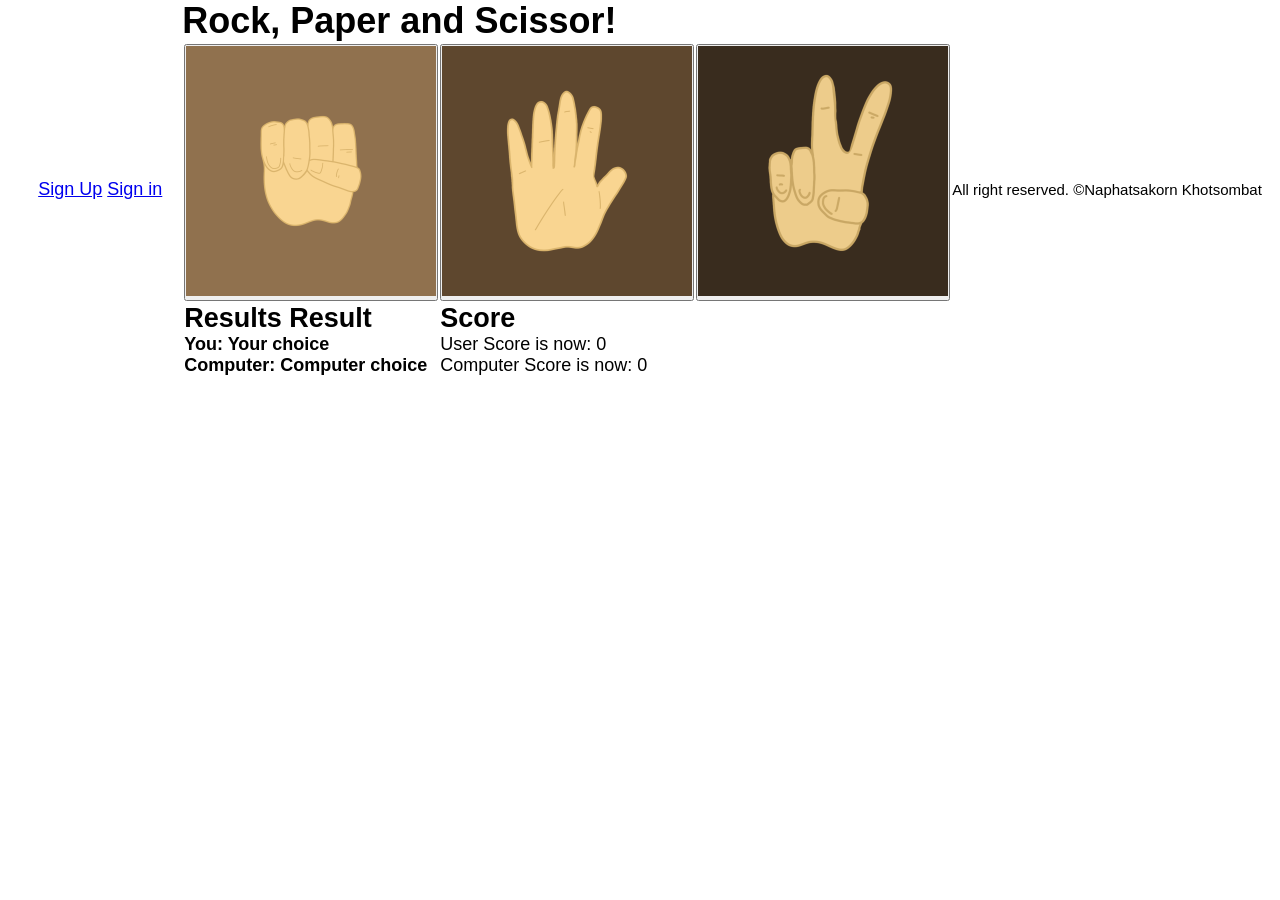
<file: Index.html>
<!DOCTYPE html>
<html lang="en-IE">
<head>
    <meta charset="UTF-8">
    <link rel="stylesheet" href="css/main.css">
    <title>Rock, Paper and Scissor!</title>
</head>
<body>
    <header>
        <nav>
            <a href="#">Sign Up</a>
            <a href="#">Sign in</a>
        </nav>
    </header>
    <main>
        <h1>Rock, Paper and Scissor!</h1>
        <table>
            <tr class="choices">
                <td><button type="button" class="choice" id="rock"><img src="img/rock.png" alt="Rock image"></button></td>
                <td><button type="button" class="choice" id="paper"><img src="img/paper.png" alt="Paper image"></button></td>
                <td><button type="button" class="choice" id="scissors"><img src="img/scissor.png" alt="Scissor image"></button></td>
            </tr>
            <tr>
                <td>
                    <h2>Results <span id="result">Result</span></h2>
                    <p><strong>You: <span id="user-choice">Your choice</span></strong></p>
                    <p><strong>Computer: <span id="computer-choice">Computer choice</span></strong></p>
                </td>
                <td>
                    <h2>Score</h2>
                    <p>User Score is now: <span id="user-score">0</span></p>
                    <p>Computer Score is now: <span id="computer-score">0</span></p>
                </td>
            </tr>
        </table>
    </main>
    <footer>
        <p><small>All right reserved. &copy;Naphatsakorn Khotsombat</small></p>
    </footer>
    <script src="js/app.js" charset="utf-8"></script>
</body>
</html>
</file>
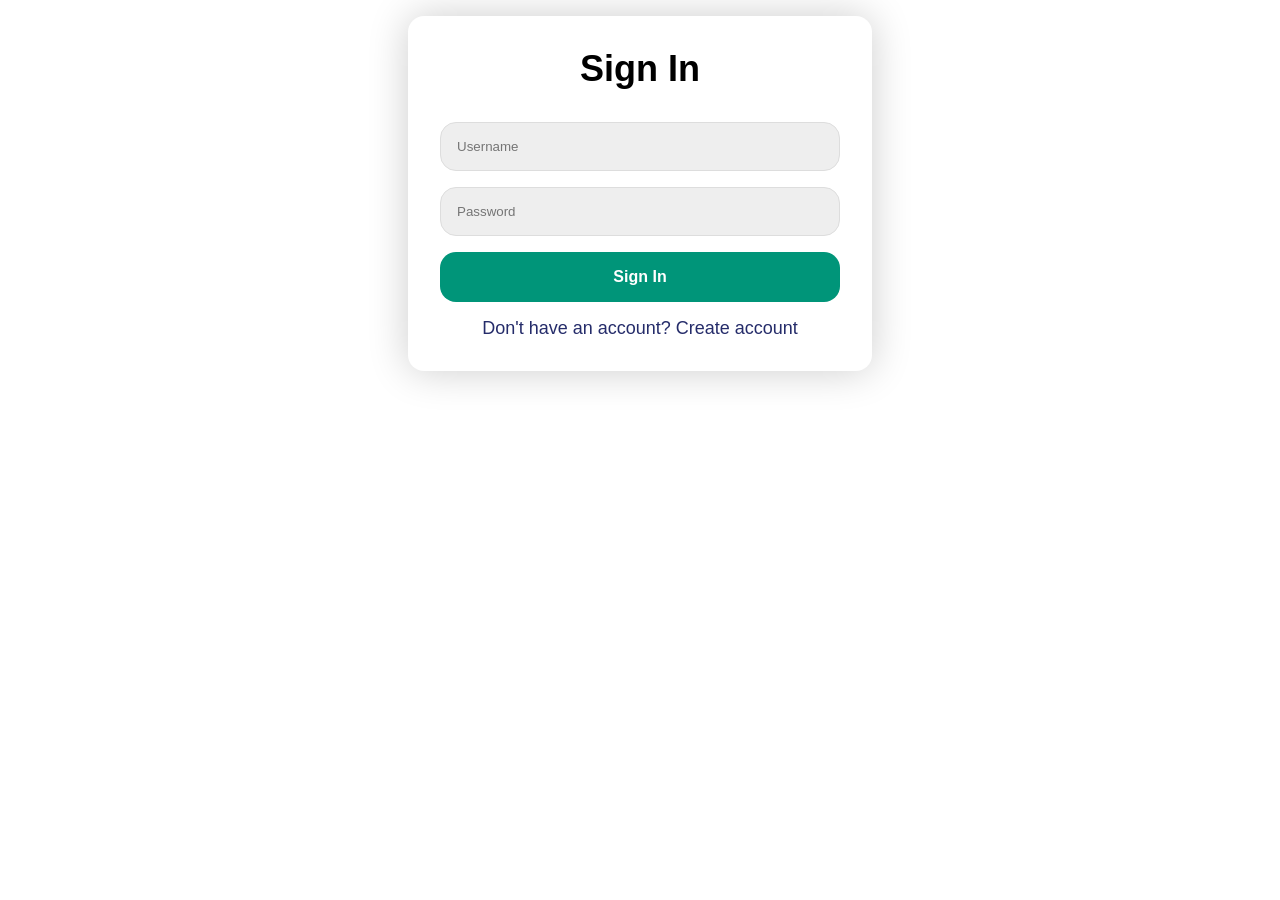
<file: index.html>
<!DOCTYPE html>
<html lang="en-IE">
    <head>
        <meta charset="UTF-8">
        <link rel="stylesheet" href="css/main.css">
        <title>Rock, Paper and Scissor!</title>
    </head>
    <body>
        <div class="container">
            <form class="form" id="signIn">
                <h1 class="form-title">Sign In</h1>
                <div class="form-message form-message-error"></div>
                <div class="form-inputs">
                    <input type="text" class="form-input" placeholder="Username">
                    <div class="form-input-error-message"></div>
                </div>
                <div class="form-inputs">
                    <input type="password" class="form-input" placeholder="Password">
                    <div class="form-input-error-message"></div>
                </div>
                <button class="form-button" type="submit">Sign In</button>
                <p class="form-text">
                    <a class="form-link" href="#" id="linkCreateAccount">Don't have an account? Create account</a>
                </p>
            </form>
            <form class="form form-hidden" id="createAccount">
                <h1 class="form-title">Create Account</h1>
                <div class="form-message form-message-error"></div>
                <div class="form-inputs">
                    <input type="text" class="form-input" id="signupUsername" placeholder="Username">
                    <div class="form-input-error-message"></div>
                </div>
                <div class="form-inputs">
                    <input type="password" class="form-input" id="signupPassword" placeholder="Password">
                    <div class="form-input-error-message"></div>
                </div>
                <div class="form-inputs">
                    <input type="password" class="form-input" id="signupConfirm" placeholder="Confirm Password">
                    <div class="form-input-error-message"></div>
                </div>
                <button class="form-button" type="submit">Sign Up</button>
                <p class="form-text">
                    <a class="form-link" href="#" id="linkSignIn">Already have an account? Please sign in</a>
                </p>
            </form>
        </div>
        <script src="js/form.js" charset="UTF-8"></script>
    </body>
</html>
</file>
<file: css/main.css>
* {
    --color-primary: #009579;
    --color-primary-dark: #007f67;
    --color-secondary: #252c6a;
    --color-error: #cc3333;
    --color-success: #4bb544;

    margin: 0;
    padding: 0;
    font-family: sans-serif;
}

body {
    display: flex;
    align-items: center;
    justify-content: center;
    font-size: 18px;
}

.container {
    width: 400px;
    max-width: 400px;
    margin: 1rem;
    padding: 2rem;
    box-shadow: 0 0 40px rgba(0, 0, 0, 0.2);
    border-radius: 1rem;
    background: #ffffff;
}

.form-hidden {
    display: none;
}

.form-title {
    margin-bottom: 2rem;
    text-align: center;
}

.form-message {
    text-align: center;
    margin-bottom: 1rem;
}

.form-message--success {
    color: var(--color-success);
}

.form-message-error {
    color: var(--color-error);
}

.form-inputs {
    margin-bottom: 1rem;
}

.form-input {
    display: block;
    width: 100%;
    padding: 1rem;
    box-sizing: border-box;
    border-radius: 1rem;
    border: 1px solid #dddddd;
    outline: none;
    background: #eeeeee;
    transition: background 0.2s border-color 0.2s;
}

.form-input:focus {
    background-color: var(--color-primary);
    background-color: #ffffff;
}

.form-input--error {
    color: var(--color-error);
    background-color: var(--color-error);
}

.form-input-error-message {
    margin-top: 0.5rem;
    font-size: 0.75rem;
    color: var(--color-error);
}

.form-button {
    width: 100%;
    padding: 1rem 2rem;
    font-weight: bold;
    font-size: 1rem;
    color: #ffffff;
    border: none;
    border-radius: 1rem;
    outline: none;
    cursor: pointer;
    background: var(--color-primary);
}

.form-button:hover {
    background: var(--color-primary-dark);
}

.form-button:active {
    transform: scale(0.98);
}

.form-text {
    margin-top: 1rem;
    text-align: center;
}

.form-link {
    color: var(--color-secondary);
    text-decoration: none;
    cursor: pointer;
}

.form-link:hover {
    text-decoration: underline;
}

header {
    padding: 20px;
}

.choice:hover {
    cursor: pointer;
    background: red;
}

.choices {
    padding: 10px;
    transition: all 0.3s ease;
}
</file>
